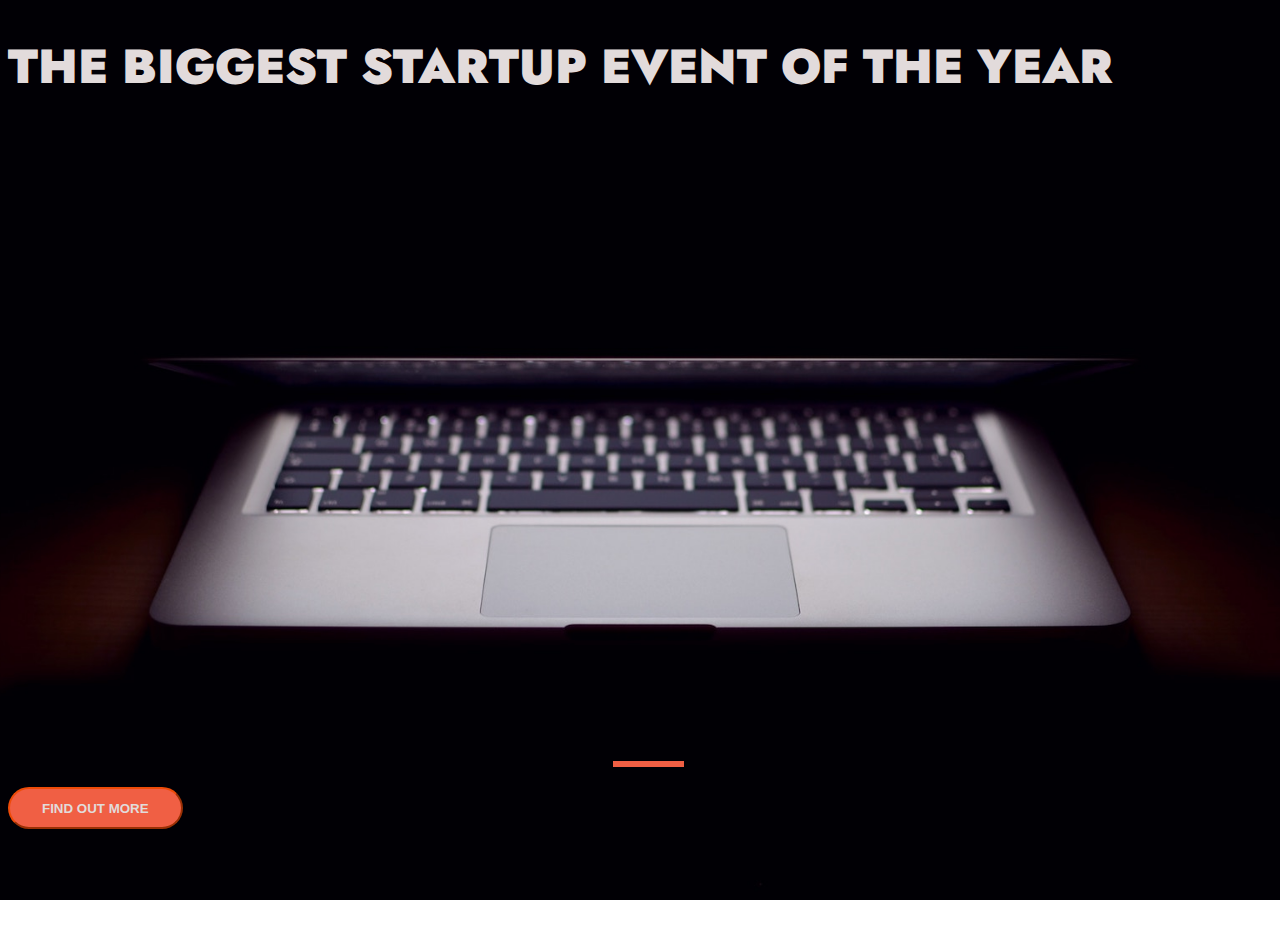
<file: index.html>
<!DOCTYPE html>
<html lang="en">

<head>
    <title>StartUp</title>
    <!--Bootstrap 5.3-->
    <link href="https://cdn.jsdelivr.net/npm/bootstrap@5.3.0-alpha1/dist/css/bootstrap.min.css" rel="stylesheet"
        integrity="sha384-GLhlTQ8iRABdZLl6O3oVMWSktQOp6b7In1Zl3/Jr59b6EGGoI1aFkw7cmDA6j6gD" crossorigin="anonymous">
    <!--Bootstrap 5.1
    <link href="https://cdn.jsdelivr.net/npm/bootstrap@5.1.3/dist/css/bootstrap.min.css" rel="stylesheet"
        integrity="sha384-1BmE4kWBq78iYhFldvKuhfTAU6auU8tT94WrHftjDbrCEXSU1oBoqyl2QvZ6jIW3" crossorigin="anonymous">-->
    <!--Bootstrap 4.6
    <link rel="stylesheet" href="https://cdn.jsdelivr.net/npm/bootstrap@4.6.2/dist/css/bootstrap.min.css"
        integrity="sha384-xOolHFLEh07PJGoPkLv1IbcEPTNtaed2xpHsD9ESMhqIYd0nLMwNLD69Npy4HI+N" crossorigin="anonymous">
    <link rel="preconnect" href="https://fonts.googleapis.com"> -->
    <link rel="preconnect" href="https://fonts.gstatic.com" crossorigin>
    <link href="https://fonts.googleapis.com/css2?family=Jost:ital,wght@0,400;1,300&family=Roboto&display=swap"
        rel="stylesheet">
    <link rel="stylesheet" type="text/css" href="style.css">


</head>

<body>
    <div class="container d-flex align-items-center h-100">
        <div class="row">
            <header class="text-center col-12">
                <h1><strong>THE BIGGEST STARTUP EVENT OF THE YEAR</strong></h1>
            </header>
            <div class="buffer col-12"></div>
            <section class="text-center col-12">
                <hr>
                <a href="newsletterSignUp.html"> <button class="btn btn-primary btn-xl">Find out more</button>
                </a>
            </section>
        </div>
    </div>
    <!--Bootstrap 5.3-->
    <script src="https://cdn.jsdelivr.net/npm/bootstrap@5.3.0-alpha1/dist/js/bootstrap.bundle.min.js"
        integrity="sha384-w76AqPfDkMBDXo30jS1Sgez6pr3x5MlQ1ZAGC+nuZB+EYdgRZgiwxhTBTkF7CXvN"
        crossorigin="anonymous"></script>
    <!-- Bootstrap 5.1
    <script src="https://cdn.jsdelivr.net/npm/bootstrap@5.1.3/dist/js/bootstrap.bundle.min.js"
        integrity="sha384-ka7Sk0Gln4gmtz2MlQnikT1wXgYsOg+OMhuP+IlRH9sENBO0LRn5q+8nbTov4+1p"
        crossorigin="anonymous"></script>-->

    <!--Bootstrap 4.6
    <script src="https://cdn.jsdelivr.net/npm/bootstrap@4.6.2/dist/js/bootstrap.bundle.min.js"
        integrity="sha384-Fy6S3B9q64WdZWQUiU+q4/2Lc9npb8tCaSX9FK7E8HnRr0Jz8D6OP9dO5Vg3Q9ct"
        crossorigin="anonymous"></script> -->
    </script>
</body>

</html>
</file>
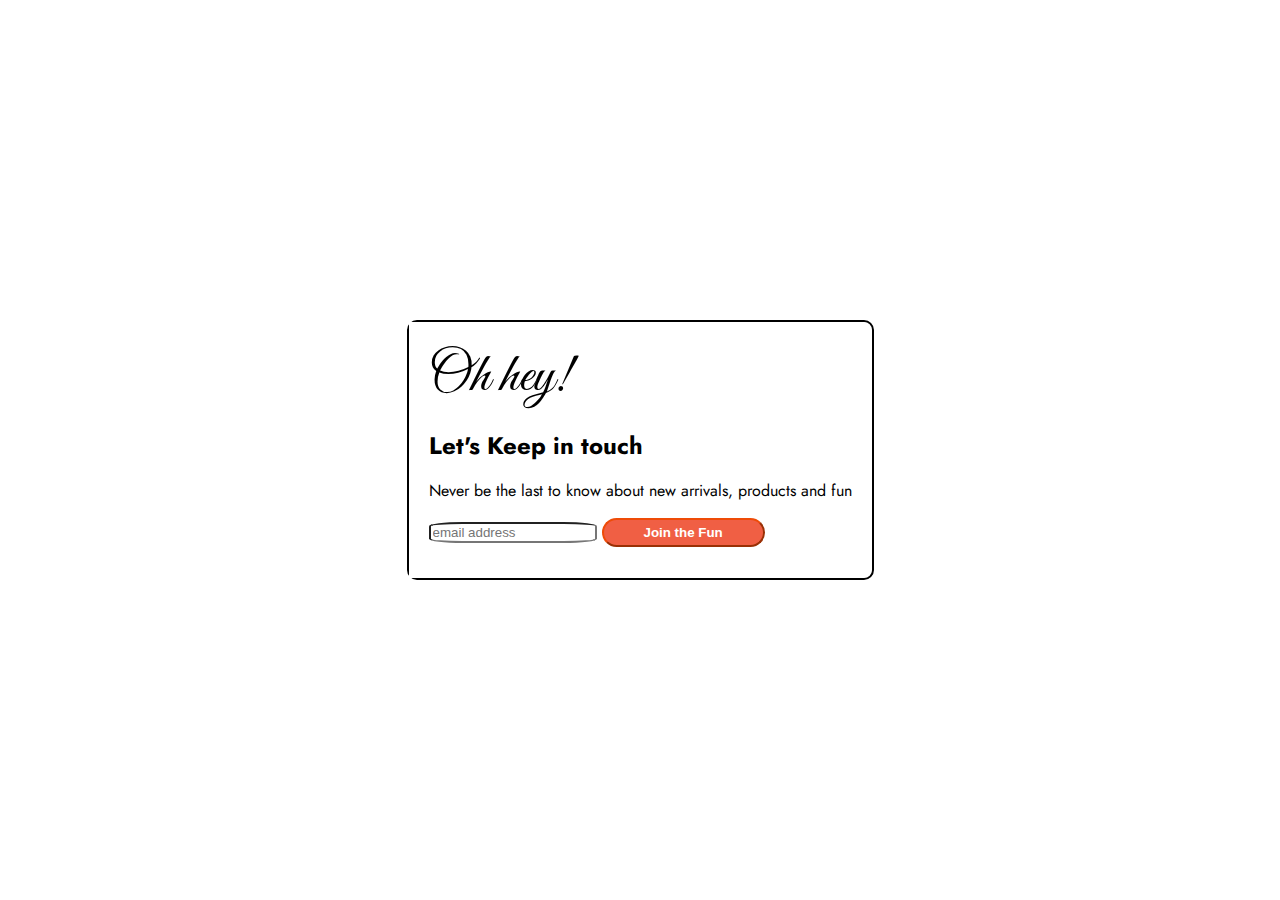
<file: newsletterSignUp.html>
<!DOCTYPE html>
<html lang="en">

<head>
    <title>NewsLetter</title>
    <link href="https://cdn.jsdelivr.net/npm/bootstrap@5.3.0-alpha1/dist/css/bootstrap.min.css" rel="stylesheet"
        integrity="sha384-GLhlTQ8iRABdZLl6O3oVMWSktQOp6b7In1Zl3/Jr59b6EGGoI1aFkw7cmDA6j6gD" crossorigin="anonymous">
    <!--Bootstrap 5.1
    <link href="https://cdn.jsdelivr.net/npm/bootstrap@5.1.3/dist/css/bootstrap.min.css" rel="stylesheet"
        integrity="sha384-1BmE4kWBq78iYhFldvKuhfTAU6auU8tT94WrHftjDbrCEXSU1oBoqyl2QvZ6jIW3" crossorigin="anonymous">-->
    <!--Bootstrap 4.6
    <link rel="stylesheet" href="https://cdn.jsdelivr.net/npm/bootstrap@4.6.2/dist/css/bootstrap.min.css"
        integrity="sha384-xOolHFLEh07PJGoPkLv1IbcEPTNtaed2xpHsD9ESMhqIYd0nLMwNLD69Npy4HI+N" crossorigin="anonymous">
    <link rel="preconnect" href="https://fonts.googleapis.com"> -->
    <link rel="preconnect" href="https://fonts.googleapis.com">
    <link rel="preconnect" href="https://fonts.gstatic.com" crossorigin>
    <link href="https://fonts.googleapis.com/css2?family=Great+Vibes&display=swap" rel="stylesheet">
    <link rel="preconnect" href="https://fonts.gstatic.com" crossorigin>
    <link href="https://fonts.googleapis.com/css2?family=Jost:ital,wght@0,400;1,300&family=Roboto&display=swap"
        rel="stylesheet">
    <link rel="stylesheet" type="text/css" href="styleSub.css">
</head>

<body>
    <div class="container d-flex justify-content-center">
        <div class="row">

            <div class="photo col-6"></div>
            <div class="form col-6">
                <div class="title"> Oh hey!</div>
                <h1>Let's Keep in touch</h1>
                <p>Never be the last to know about new arrivals, products and fun</p>
                <div class="align-items-center p">
                    <strong><input style="margin-bottom: 15px;" class="form-control-sm" type="email"
                            placeholder="email address" required></strong>
                    <button class="btn btn-primary btn-xl" style="margin-bottom: 10px;"> Join the Fun</button>
                </div>
            </div>

        </div>
    </div>

    <script src="https://cdn.jsdelivr.net/npm/bootstrap@5.3.0-alpha1/dist/js/bootstrap.bundle.min.js"
        integrity="sha384-w76AqPfDkMBDXo30jS1Sgez6pr3x5MlQ1ZAGC+nuZB+EYdgRZgiwxhTBTkF7CXvN" crossorigin="anonymous">
        </script>


</body>

</html>
</file>
<file: style.css>
html,
body {
    width: 100%;
    height: 100%;
    font-family: 'Jost', sans-serif;
    background: url(header.jpg) no-repeat center center fixed;
    -webkit-background-size: cover;
    -moz-background-size: cover;
    -o-background-size: cover;
    background-size: cover;
}

hr {
    margin: 20px auto;
    color: #F05F44;
    border: 3px solid #F05F44;
    max-width: 65px;
    opacity: 1;  
}
h1{
    color:#e2dbdb;
    font-size: 3rem;
}

.buffer{
    height: 8rem;
}
.btn{
    font-weight: 700;
    border-radius: 300px;
    text-transform: uppercase;
}
.btn-primary{
    border-color:  #ee4b08;
    background-color: #F05F44;
}

.btn-primary:hover{
    background-color: #ee4b08;
    border-color:  #ee4b08;
    border-width: 4px;
}
.btn-xl{
    color:#e2dbdb;
    padding: 0.7rem 2rem;
}
section{
    margin-top: 500px;
}
</file>
<file: styleSub.css>
html,
body {
    display: flex;
    flex-direction: row;
    justify-content: center;
    align-items: center;
    width: 100%;
    height: 100%;
    font-family: 'Jost', sans-serif;
    -webkit-background-size: cover;
    -moz-background-size: cover;
    -o-background-size: cover;
    background-size: cover;

}

.title{
    font-family: 'Great Vibes', cursive;
    font-size: 3.5rem;
    font-weight: lighter;
}

h1{
 font-size: 1.5rem;
 font-weight: bolder;
}

p{
font-size: 1rem;
}

.row{
    border: 2px solid black;
    border-radius: 10px;
}
.photo{
    background: url(subImage.jpg) no-repeat center center fixed;
    background-size: auto;
    border-bottom-left-radius: 10px;
    border-top-left-radius: 10px;
}

.form{
 background-color: rgb(255, 255, 255);
 border-bottom-right-radius: 10px;
 border-top-right-radius: 10px;
 padding: 20px;
}
input{
   width: 10rem;
    border-radius: 20%;
}
.btn{
    font-weight: bold;
    border-radius: 200px;
}
.btn-primary{
    border-color:  #ee4b08;
    background-color: #F05F44;
}

.btn-primary:hover{
    background-color: #ee4b08;
    border-color:  #ee4b08;
    border-width: 4px;
}
.btn-xl{
    color: white;
    padding: 0.3rem 2.5rem;
}
</file>
